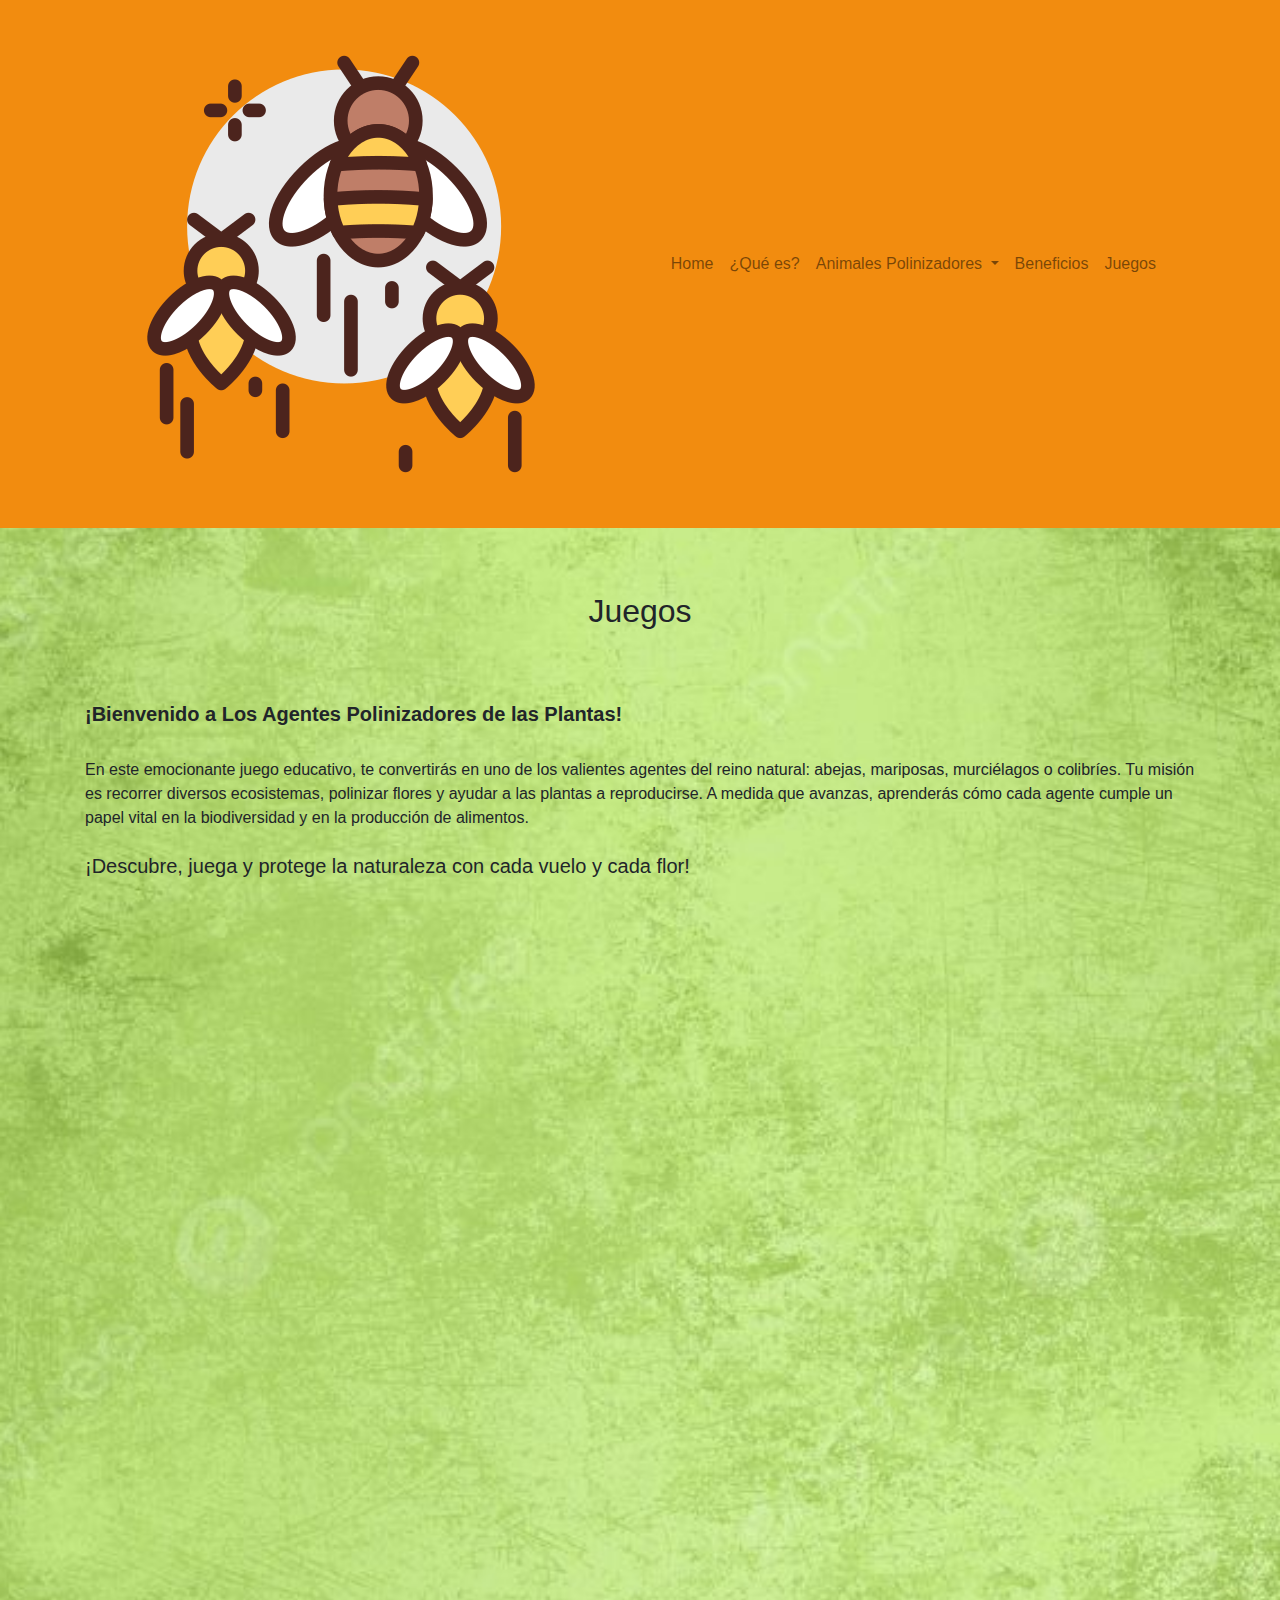
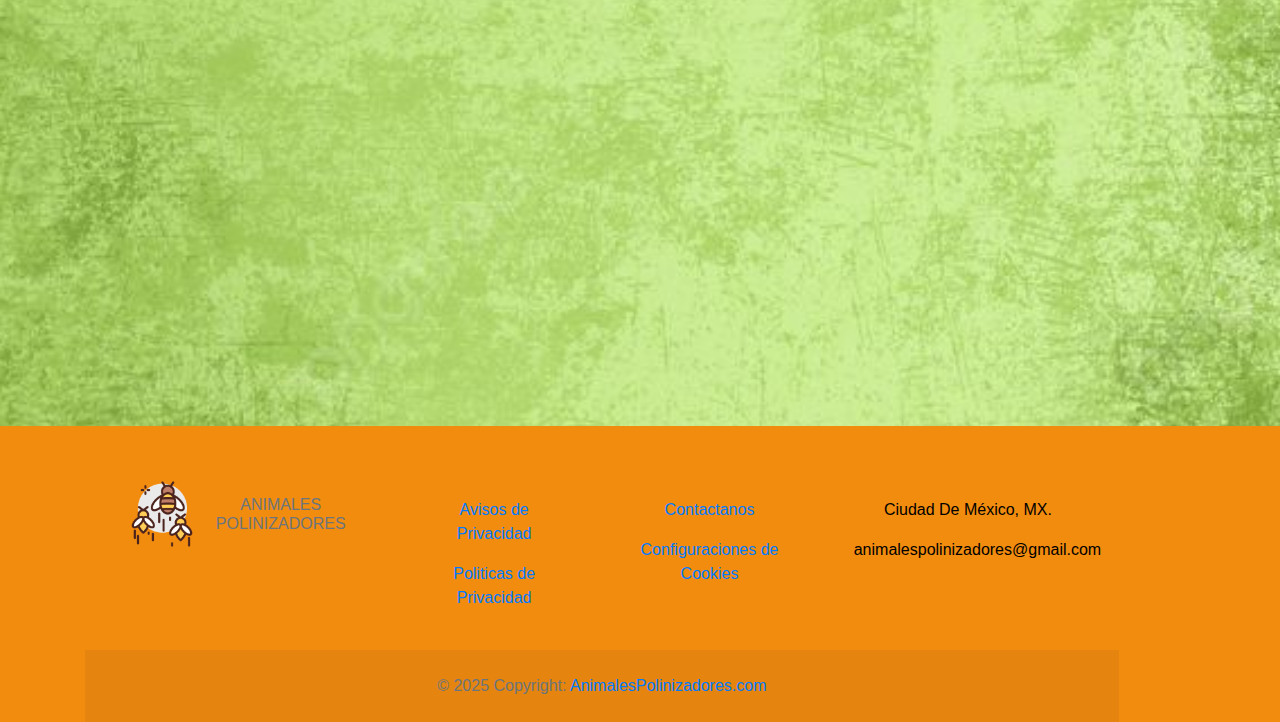
<file: html/juegos.html>
<!DOCTYPE html>
<html>
<head>
	<meta charset="utf-8">
	<meta name="viewport" content="width=device-width, initial-scale=1">

	<title>Animales Polinozadores</title>
	<link rel="stylesheet" type="text/css" href="../css/estilosjuegos.css">


	
	<link rel="stylesheet" href="https://maxcdn.bootstrapcdn.com/bootstrap/4.0.0/css/bootstrap.min.css">
    
    <link
    rel="stylesheet"
    href="https://cdnjs.cloudflare.com/ajax/libs/animate.css/4.1.1/animate.min.css"
        />
    
    <style>
        
        .fondo {
                      background-image: url('../imagenes/fondos.jpeg');
                      background-size: cover;
                      background-repeat: no-repeat;
                      background-position: center;
                    }
		.body{
			text-align: center;
		}
    
    </style>
    
</head>
<body class="fondo">
	<div class="cabeza">
		<div class="container">
			<div class="d-flex justify-content-between py-2 align-items-center">
				
                
                <div class="d-flex align-items-center">
                  <a href="/">
                    <img src="../imagenes/logo.png" alt="Mi Logo" style="height: 80 px;"> 
                  </a>
                  <p class="ms-3 mb-0"></p>
                </div>
				
				<nav class="navbar navbar-expand-lg navbar-light bg-body-tertiary">
					 <div class="container-fluid">
                         
					    <button
					      data-mdb-collapse-init
					      class="navbar-toggler"
					      type="button"
					      data-mdb-target="#navbarRightAlignExample"
					      aria-controls="navbarRightAlignExample"
					      aria-expanded="false"
					      aria-label="Toggle navigation">
					      <i class="fas fa-bars"></i>
					    </button>
                         
					   <div class="collapse navbar-collapse" id="navbarRightAlignExample">
					        <ul class="navbar-nav ms-auto mb-2 mb-lg-0">
						        <li class="nav-item">
						          <a class="nav-link" aria-current="page" href="../index.html">Home</a>
						        </li>
						        <li class="nav-item">
						         <a class="nav-link" href="quees.html">¿Qué es?</a>
						        </li>
								<li class="nav-item dropdown">
									<a class="nav-link dropdown-toggle" href="#" id="navbarDropdown" role="button" data-toggle="dropdown" aria-haspopup="true" aria-expanded="false">
										Animales Polinizadores
									</a>
									<div class="dropdown-menu" aria-labelledby="navbarDropdownMenuLink">
										<a class="dropdown-item" href="abejas.html">Abejas</a>
										<a class="dropdown-item" href="avispas.html">Avipas</a>
                                        <a class="dropdown-item" href="moscas.html">Moscas</a>
                                        <a class="dropdown-item" href="hormigas.html">Hormigas</a>
                                        <a class="dropdown-item" href="escarabajos.html">Escarabajos</a>
                                        <a class="dropdown-item" href="mariposas.html">Mariposas</a>
                                        <a class="dropdown-item" href="colibries.html">Colobríes</a>
                                        <a class="dropdown-item" href="murcielagos.html">Murciélagos</a>
									</div>
                                    </li>
                                    <li class="nav-item">
						          <a class="nav-link" href="beneficios.html">Beneficios</a>
						        </li>
								  
						        <li class="nav-item">
						          <a class="nav-link" href="juegos.html">Juegos</a> 
						        </li>
					      	</ul>
					    </div>
					 </div>
				</nav>
 			</div>
		</div>
	</div>
		

	<div class="cabeza-cuerpo">
		<div class="container">
			<div class="row">
    			<div class="col">
      				<div>
				    <center>
						<p><h2 class="text-center pt-5 animate__animated animate__rubberBand">Juegos</h2>
					</center>
						<p class="text-center pt-5"><h5><b>¡Bienvenido a Los Agentes Polinizadores de las Plantas!</b></h5><br>
						 En este emocionante juego educativo, te convertirás en uno de los valientes agentes del reino natural: abejas, mariposas, murciélagos o colibríes. Tu misión es recorrer diversos ecosistemas, polinizar flores y ayudar a las plantas a reproducirse. A medida que avanzas, aprenderás cómo cada agente cumple un papel vital en la biodiversidad y en la producción de alimentos. <br>
						
						<br><b><h5>¡Descubre, juega y protege la naturaleza con cada vuelo y cada flor!</h5></b></p>
				
                    <center><iframe class="text-center pt-5" allow="fullscreen; autoplay; allow-top-navigation-by-user-activation" allowfullscreen width="795" height="690" frameborder="0" src="https://es.educaplay.com/juego/20625616-los_agentes_polinizadores_de_las_plantas.html"></iframe></center>
                        
                        
                        
                     <center><iframe class="text-center pt-5" style="max-width:100%" src="https://wordwall.net/embed/3875171d88664b6798d5e60bd528b97d?themeId=21&templateId=30&fontStackId=0" width="500" height="380" frameborder="0" allowfullscreen></iframe></center>
                    
					</div>
    			</div>
  			</div>
		</div>
				<div class="text-center pt-5">			
				
	</div>
	
	<div class="pie">
		<div class="container">
			<div class="d-flex justify-content-between">
 				<footer class="text-center text-lg-start bg-body-tertiary text-muted">
  
  					<section class="">
    					<div class="container text-center text-md-start mt-5">
      						<div class="row mt-3">
                                
	        					<div class="col-md-3 col-lg-4 col-xl-3 mx-auto mb-4">
                                    <div class="d-flex align-items-center mb-3">
                                      <img src="../imagenes/logo.png" alt="Logo" style="height: 80px; margin-right: 10px;">
                                      <h6 class="text-uppercase fw-bold mb-0">ANIMALES POLINIZADORES</h6>
                                    </div> 
                                  </div>

	        					<div class="col-md-2 col-lg-2 col-xl-2 mx-auto mb-4">
							          <h6 class="text-uppercase fw-bold mb-4">
							           
							          </h6>
							          <p>
							            <a href="#!" class="text-reset">Avisos de Privacidad</a>
							          </p>
							         
							          <p>
							            <a href="#!" class="text-reset">Politicas de Privacidad</a>
							          </p>
	        					</div>

						        <div class="col-md-3 col-lg-2 col-xl-2 mx-auto mb-4">
						          <!-- Links -->
						          <h6 class="text-uppercase fw-bold mb-4">
						         
						          </h6>
						          <p>
						            <a href="#!" class="text-reset">Contactanos</a>
						          </p>
						          <p>
						            <a href="#!" class="text-reset">Configuraciones de Cookies</a>
						          </p>
						          
						        </div>

						        <div class="col-md-4 col-lg-3 col-xl-3 mx-auto mb-md-0 mb-4">
						          <!-- Links -->
						          <h6 class="text-uppercase fw-bold mb-4"></h6>
						          <p><i class="fas fa-home me-3"></i>Ciudad De México, MX.</p>
						          <p>
						            <i class="fas fa-envelope me-3"></i>
						            animalespolinizadores@gmail.com
						          </p>
						        </div>
      						</div>
 
    					</div>
  					</section>
 
	  					<div class="text-center p-4" style="background-color: rgba(0, 0, 0, 0.05);">
						    © 2025 Copyright:
						    <a class="text-reset fw-bold" href="#">AnimalesPolinizadores.com</a>
	  					</div>
				</footer>
 			</div>
		</div>
	</div>	

		
	<script src="https://ajax.googleapis.com/ajax/libs/jquery/3.3.1/jquery.min.js"></script>
 
	
	<script src="https://cdnjs.cloudflare.com/ajax/libs/popper.js/1.12.9/umd/popper.min.js"></script>
 
	
	<script src="https://maxcdn.bootstrapcdn.com/bootstrap/4.0.0/js/bootstrap.min.js"></script>
</body>
</html>
</file>
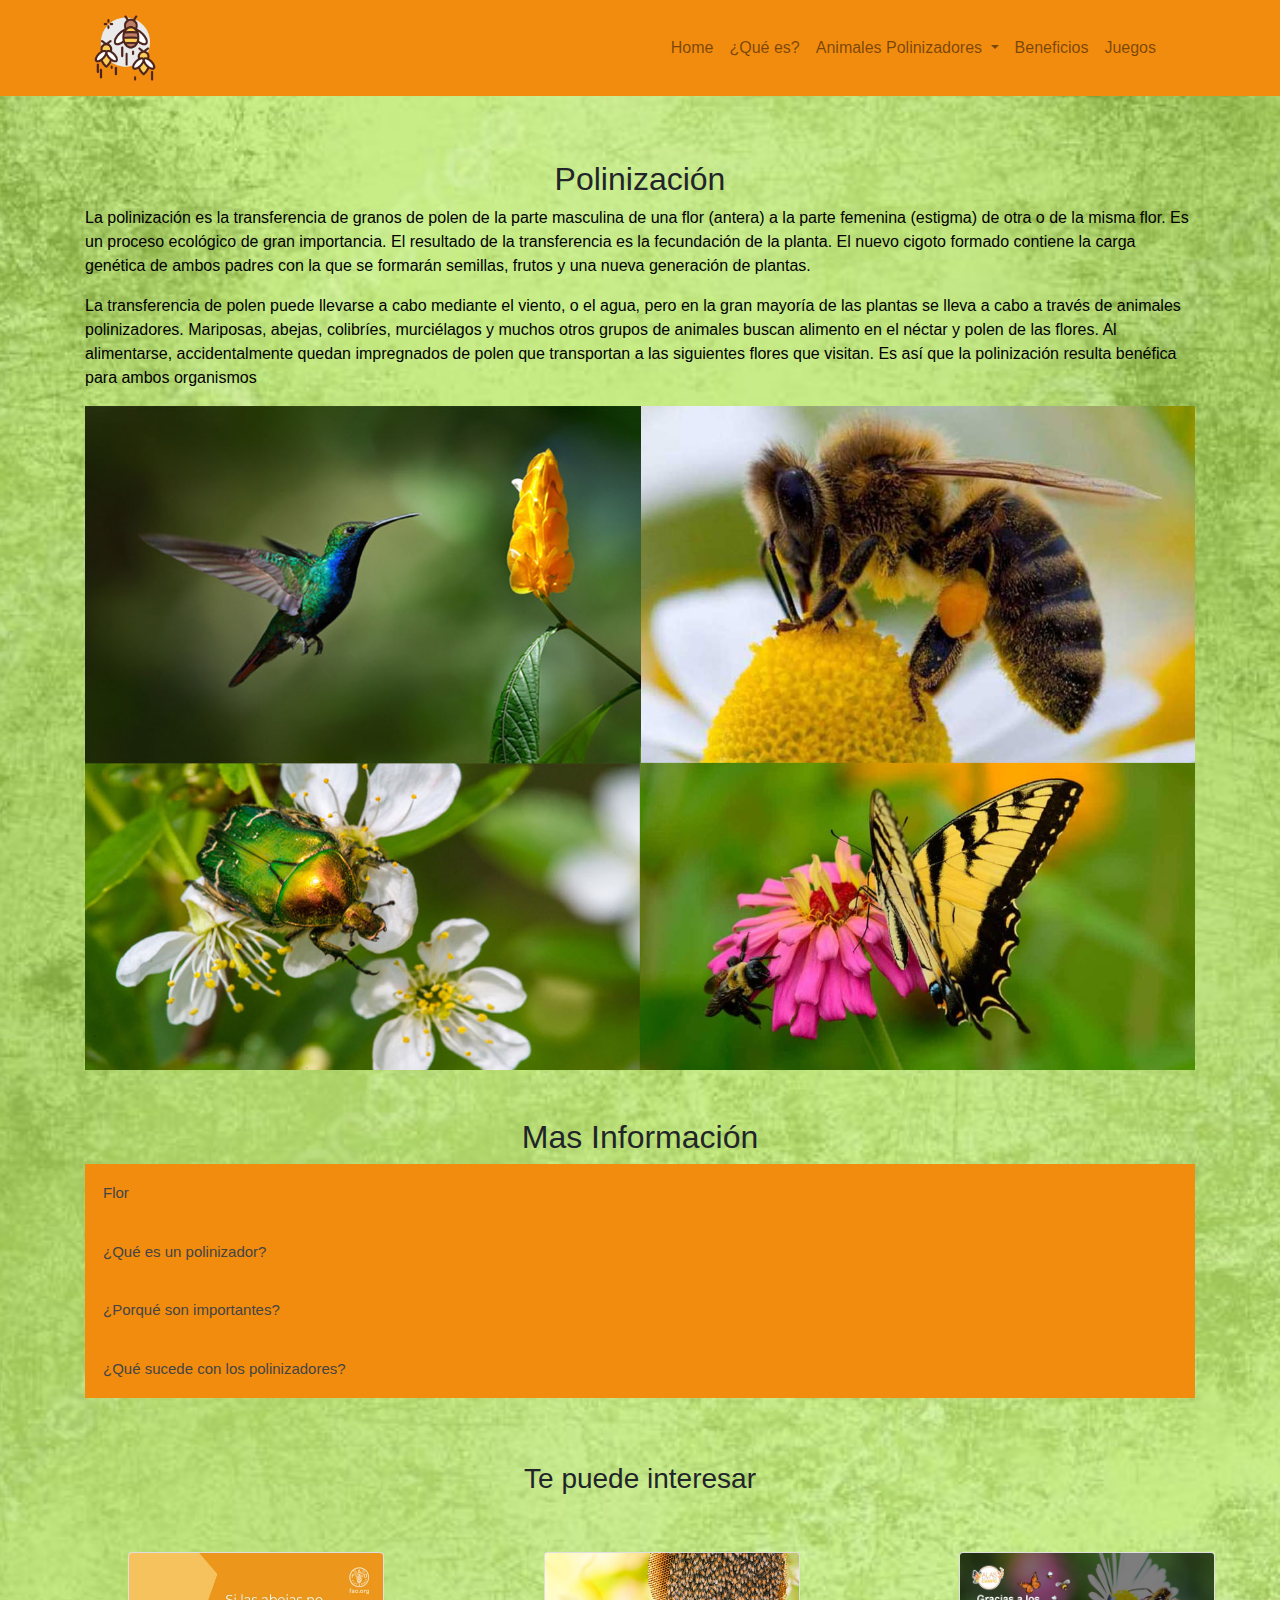
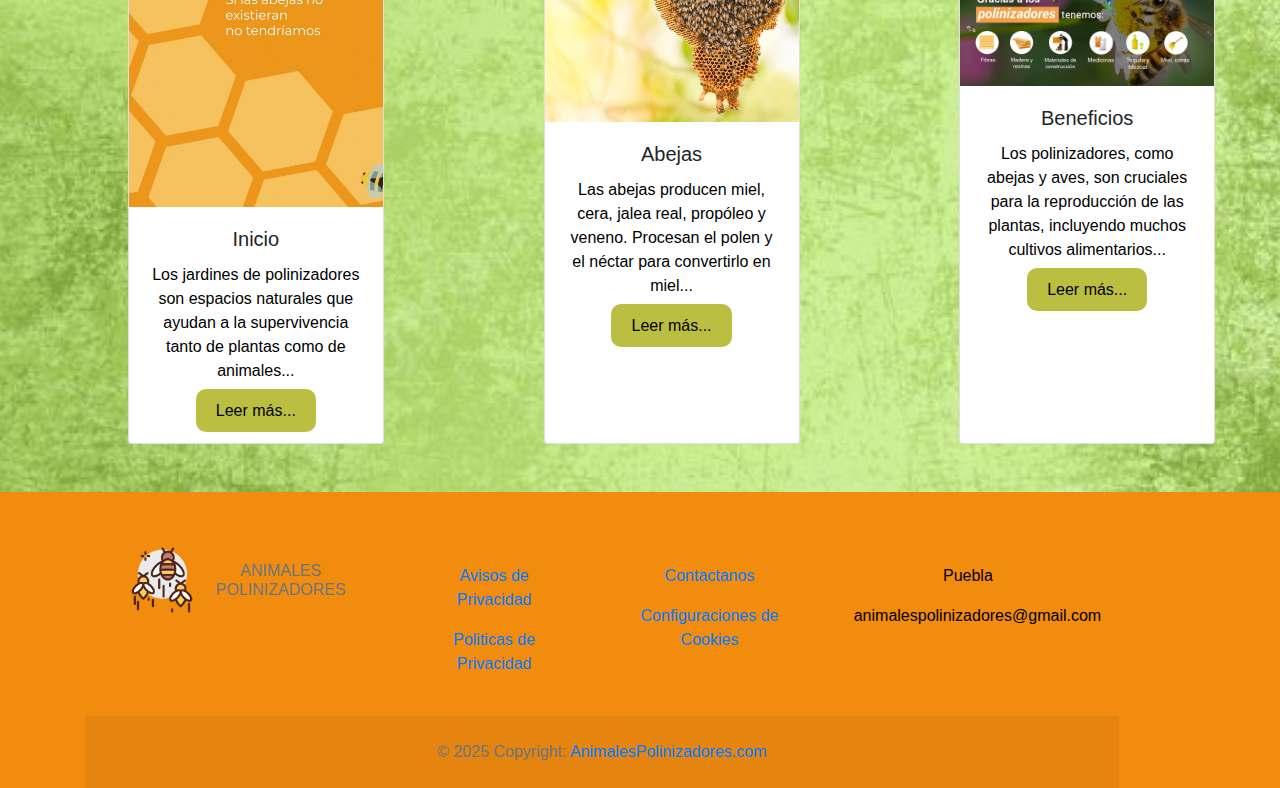
<file: html/quees.html>
<!DOCTYPE html>
<html>
<head>
	<meta charset="utf-8">
	<meta name="viewport" content="width=device-width, initial-scale=1">

	<title>Animales Polinizadores</title>
	<link rel="stylesheet" type="text/css" href="../css/estilosquees.css">


	<link rel="stylesheet" href="https://maxcdn.bootstrapcdn.com/bootstrap/4.0.0/css/bootstrap.min.css">
    
    <link
    rel="stylesheet"
    href="https://cdnjs.cloudflare.com/ajax/libs/animate.css/4.1.1/animate.min.css"
        />  
    
    <style>
        
        .accordion {
              background-color: #F28C0F;
              color: #444;
              cursor: pointer;
              padding: 18px;
              width: 100%;
              border: none;
              text-align: left;
              outline: none;
              font-size: 15px;
              transition: 0.4s;
            }

            .active, .accordion:hover {
              background-color: #F2A30F; 
            }

            .panel {
              padding: 0 18px;
              display: none;
              background-color: #D2D9A0;
              overflow: hidden;
            }
    
         .fondo {
                      background-image: url('../imagenes/fondos.jpeg');
                      background-size: cover;
                      background-repeat: no-repeat;
                      background-position: center;
                    }
        
    </style>
    
</head>
<body class="fondo">
	<div class="cabeza">
		<div class="container">
			<div class="d-flex justify-content-between py-2 align-items-center">
				
                <div class="d-flex align-items-center">
                  <a href="/">
                    <img src="../imagenes/logo.png" alt="Mi Logo" style="height: 80px;"> 
                  </a>
                  <p class="ms-3 mb-0"></p>
                </div>
				
			<nav class="navbar navbar-expand-lg navbar-light bg-body-tertiary">
					 <div class="container-fluid">
                         
					    <button
					      data-mdb-collapse-init
					      class="navbar-toggler"
					      type="button"
					      data-mdb-target="#navbarRightAlignExample"
					      aria-controls="navbarRightAlignExample"
					      aria-expanded="false"
					      aria-label="Toggle navigation">
					      <i class="fas fa-bars"></i>
					    </button>
                         
					   <div class="collapse navbar-collapse" id="navbarRightAlignExample">
					        <ul class="navbar-nav ms-auto mb-2 mb-lg-0">
						        <li class="nav-item">
						          <a class="nav-link" aria-current="page" href="../index.html">Home</a>
						        </li>
						        <li class="nav-item">
						         <a class="nav-link" href="quees.html">¿Qué es?</a>
						        </li>
								<li class="nav-item dropdown">
									<a class="nav-link dropdown-toggle" href="#" id="navbarDropdown" role="button" data-toggle="dropdown" aria-haspopup="true" aria-expanded="false">
										Animales Polinizadores
									</a>
									<div class="dropdown-menu" aria-labelledby="navbarDropdownMenuLink">
										<a class="dropdown-item" href="abejas.html">Abejas</a>
										<a class="dropdown-item" href="avispas.html">Avipas</a>
                                        <a class="dropdown-item" href="moscas.html">Moscas</a>
                                        <a class="dropdown-item" href="hormigas.html">Hormigas</a>
                                        <a class="dropdown-item" href="escarabajos.html">Escarabajos</a>
                                        <a class="dropdown-item" href="mariposas.html">Mariposas</a>
                                        <a class="dropdown-item" href="colibries.html">Colobríes</a>
                                        <a class="dropdown-item" href="murcielagos.html">Murciélagos</a>
									</div>
                                    </li>
                                    <li class="nav-item">
						          <a class="nav-link" href="beneficios.html">Beneficios</a>
						        </li>
								  
						        <li class="nav-item">
						          <a class="nav-link" href="juegos.html">Juegos</a> 
						        </li>
					      	</ul>
					    </div>
					 </div>
				</nav>
 			</div>
		</div>
	</div>
		

	<div class="cabeza-cuerpo">
		<div class="container">
			<div class="row">
    
    			<div class="col">
      				<div>
      					<div class="text-center pt-5">			
							<p><h2 class="animate__animated animate__rubberBand">Polinización</h2>
						</div>
				    
					<p>La polinización es la transferencia de granos de polen de la parte masculina de una flor (antera) a la parte femenina (estigma) de otra o de la misma flor. Es un proceso ecológico de gran importancia. El resultado de la transferencia es la fecundación de la planta. El nuevo cigoto formado contiene la carga genética de ambos padres con la que se formarán semillas, frutos y una nueva generación de plantas.</p>

                    <p>La transferencia de polen puede llevarse a cabo mediante el viento, o el agua, pero en la gran mayoría de las plantas se lleva a cabo a través de animales polinizadores. Mariposas, abejas, colibríes, murciélagos y muchos otros grupos de animales buscan alimento en el néctar y polen de las flores. Al alimentarse, accidentalmente quedan impregnados de polen que transportan a las siguientes flores que visitan. Es así que la polinización resulta benéfica para ambos organismos</p>
					</div>
                
                <div class="col-center">
      				<img src="../imagenes/Polinizadores.jpg" alt="novedades" width="1800px" class="img-fluid animate__animated animate__fadeInUp"><img/>
    			</div>
            
    			</div>
  			</div>
		</div>
        
        
             <div class="container">
            <div class="row"> 
                <div class="col text-center pt-5">
                    
                    <h2 class="animate__animated animate__rubberBand">Mas Información</h2>

                <button class="accordion">Flor</button>
                    <div class="panel">
                            <p>La flor es el órgano reproductivo de las plantas. La parte femenina es el gineceo (del griego, gynaikos, mujer y oikos, casa), que consta de estigma, estilo y ovario. La parte masculina es el androceo (del griego, andros, hombre y oikos, casa) que está conformado por los estambres, que constan de la antera y el filamento.</p>

                           <p> Hay una gran variedad de flores y muchas formas de polinización. Algunas plantas (dioicas), como el sauce y el fresno, tienen individuos con flores femeninas e individuos con flores masculinas. Otras plantas (monoicas) tienen individuos con flores de ambos sexos en la misma planta pero las flores femeninas y masculinas están separadas (flores unisexuales) en distintas partes de la planta, como los encinos, ailes, liquidámbar, calabaza y maíz. Unas plantas más tienen flores en donde se encuentran los dos sexos (hermafroditas o bisexuales), como las magnolias, tomates, chiles, cafeto, y manzano.</p>

                           <p> Es así que puede haber polinización cruzada cuando cuando el transporte de polen sucede entre flores distintas o autopolinización cuando el polen es transferido de la antera al estigma de la misma flor.</p>
                    </div>

                    <button class="accordion">¿Qué es un polinizador?</button>
                    <div class="panel">
                        <p>Los polinizadores son animales que se alimentan del néctar o polen de las flores y durante sus visitas transportan accidentalmente polen de una flor a otra, permitiendo la reproducción de las plantas y la producción de frutos.</p>

                        <p>Los polinizadores facilitan la fecundación cruzada de las plantas, y son responsables directos de la producción de frutos en muchas especies. Además el intercambio de polen entre distintas plantas promueve su diversidad genética.</p>
                        
                    </div>

                    <button class="accordion">¿Porqué son importantes?</button>
                    <div class="panel">
                           <p>Los polinizadores son esenciales en nuestro ambiente. Abejas, abejorros, mariposas, colibríes y murciélagos nectarívoros, entre otros, al alimentarse de néctar y polen mueven el polen de una flor a otra lo que hace posible su reproducción y por ende la formación de frutos. Los polinizadores son responsables de la reproducción sexual de más del 80% de las plantas vasculares terrestres (IPBES 2016).</p>

                           <p>De las 316 especies de plantas cultivadas en México 236 son utilizadas como comestibles. De ellas se consumen los frutos o semillas de 171, de las cuales 85% depende en cierta medida de los polinizadores (Ashworth et al. 2009).
                             </p>
                    </div>
                    
                    <button class="accordion">¿Qué sucede con los polinizadores?</button>
                    <div class="panel">
                           <p>Desde mediados de la década de 1990 se ha observado una disminución drástica en las poblaciones de polinizadores en Europa y Estados Unidos. Al parecer esta tendencia ocurre a nivel mundial debido al uso indiscriminado de pesticidas en cultivos, por competencia y desplazamiento por especies introducidas, así como transformación de sus hábitats (IPBES 2016). Se estima que cerca de 200 vertebrados y 10 mil insectos polinizadores en el mundo están amenazados (Chambers et al. 2004).</p>
                    </div>

                <script>
                    var acc = document.getElementsByClassName("accordion");
                    var i;

                    for (i = 0; i < acc.length; i++) {
                      acc[i].addEventListener("click", function() {
                        this.classList.toggle("active");
                        var panel = this.nextElementSibling;
                        if (panel.style.display === "block") {
                          panel.style.display = "none";
                        } else {
                          panel.style.display = "block";
                        }
                      });
                    }
                </script>

                    
                </div>
            
            </div>
        
        </div>        
        
        
        
				<div class="text-center pt-5">			
					<p><h3 class="animate__animated animate__rubberBand">Te puede interesar</h3>
                    
				</div>
        
        <div class="text-center pt-5">

			<div class="row row-cols-1 row-cols-md-3 g-4 mb-5 ml-5">
			  <div class="col">
			    <div class="card h-100 mx-auto" style="width: 16rem">
			      <img src="../imagenes/abejas.gif" alt="novedades" width="120px" class="card-img-top" alt="imagen">
			      <div class="card-body">
			        <h5 class="card-title">Inicio</h5>
			        <p class="card-text">Los jardines de polinizadores son espacios naturales que ayudan a la supervivencia tanto de plantas como de animales...</p>
			        <center><a class="boton" href="../index.html">Leer más...</a></center>
			      </div>
			      
			    </div>
			  </div>
			  <div class="col">
			    <div class="card h-100 mx-auto" style="width: 16rem">
			      <img src="../imagenes/abejas.jpg" alt="novedades" width="120px" class="card-img-top" alt="imagen">
			      <div class="card-body">
			        <h5 class="card-title">Abejas</h5>
			        <p class="card-text">Las abejas producen miel, cera, jalea real, propóleo y veneno. Procesan el polen y el néctar para convertirlo en miel...</p>
			        <center><a class="boton" href="abejas.html">Leer más...</a></center>
			      </div>
			      
			    </div>
			  </div>
			  <div class="col">
			    <div class="card h-100 mx-auto" style="width: 16rem">
			      <img src="../imagenes/Beneficiopolinizadores.jpg" alt="novedades" width="120px" class="card-img-top" alt="imagen">
			      <div class="card-body">
			        <h5 class="card-title">Beneficios</h5>
			        <p class="card-text">Los polinizadores, como abejas y aves, son cruciales para la reproducción de las plantas, incluyendo muchos cultivos alimentarios...</p>
			        <center><a class="boton" href="beneficios.html">Leer más...</a></center>
			      </div>
			      
			    </div>
			  </div>
			</div>

	</div>
	
	<div class="pie">
		<div class="container">
			<div class="d-flex justify-content-between">
 				<footer class="text-center text-lg-start bg-body-tertiary text-muted">
  
  					<section class="">
    					<div class="container text-center text-md-start mt-5">
      						<div class="row mt-3">
                                
	        					<div class="col-md-3 col-lg-4 col-xl-3 mx-auto mb-4">
                                    <div class="d-flex align-items-center mb-3">
                                      <img src="../imagenes/logo.png" alt="Logo" style="height: 80px; margin-right: 10px;">
                                      <h6 class="text-uppercase fw-bold mb-0">ANIMALES POLINIZADORES</h6>
                                    </div> 
                                  </div>

	        					<div class="col-md-2 col-lg-2 col-xl-2 mx-auto mb-4">
							          <h6 class="text-uppercase fw-bold mb-4">
							           
							          </h6>
							          <p>
							            <a href="#!" class="text-reset">Avisos de Privacidad</a>
							          </p>
							         
							          <p>
							            <a href="#!" class="text-reset">Politicas de Privacidad</a>
							          </p>
	        					</div>

						        <div class="col-md-3 col-lg-2 col-xl-2 mx-auto mb-4">
						          <!-- Links -->
						          <h6 class="text-uppercase fw-bold mb-4">
						         
						          </h6>
						          <p>
						            <a href="#!" class="text-reset">Contactanos</a>
						          </p>
						          <p>
						            <a href="#!" class="text-reset">Configuraciones de Cookies</a>
						          </p>
						          
						        </div>

						        <div class="col-md-4 col-lg-3 col-xl-3 mx-auto mb-md-0 mb-4">
						          <!-- Links -->
						          <h6 class="text-uppercase fw-bold mb-4"></h6>
						          <p><i class="fas fa-home me-3"></i>Puebla</p>
						          <p>
						            <i class="fas fa-envelope me-3"></i>
						            animalespolinizadores@gmail.com
						          </p>
						        </div>
      						</div>
 
    					</div>
  					</section>
 
	  					<div class="text-center p-4" style="background-color: rgba(0, 0, 0, 0.05);">
						    © 2025 Copyright:
						    <a class="text-reset fw-bold" href="#">AnimalesPolinizadores.com</a>
	  					</div>
				</footer>
 			</div>
		</div>
	</div>	

		
	<script src="https://ajax.googleapis.com/ajax/libs/jquery/3.3.1/jquery.min.js"></script>
 
	
	<script src="https://cdnjs.cloudflare.com/ajax/libs/popper.js/1.12.9/umd/popper.min.js"></script>
 
	
	<script src="https://maxcdn.bootstrapcdn.com/bootstrap/4.0.0/js/bootstrap.min.js"></script>
        
</body>
</html>
</file>
<file: css/estilosjuegos.css>
p {
	Color: black;
}

.cabeza{
	background-color: #F28C0F;
	
}

.cabeza-breadcrumb{
	background-color: #e9ecef;
}



.container-cuerpo {
  height: 500px;
  position: relative;
  border: 3px solid #dbe4ed; /* Border color is optional */ 
}

 .center {
  margin: 0;
  position: absolute;
  top: 50%;
  left: 50%;
  -ms-transform: translate(-50%, -50%);
  transform: translate(-50%, -50%);

}

.pie{
  background-color: #F28C0F;
}


#card .col-lg-4 {
  margin: o !important;
  padding: 25px;
  text-align: center;
}


.boton {
  background-color:  #e9ecef;
  color: black;
  padding: 13px 20px;
  text-decoration: none;
}

.boton:hover {
  background-color: #153443;
  color: white;
  border: 1px white;
}


.boton{
	border-radius: 10px;
}
</file>
<file: css/estilosquees.css>
p {
	Color: black;
}

.cabeza{
	background-color: #F28C0F;
	
}

.cabeza-breadcrumb{
	background-color: #e9ecef;
}



.container-cuerpo {
  height: 500px;
  position: relative;
  border: 3px solid #dbe4ed; 
}

 .center {
  margin: 0;
  position: absolute;
  top: 50%;
  left: 50%;
  -ms-transform: translate(-50%, -50%);
  transform: translate(-50%, -50%);

}

.pie{
  background-color: #F28C0F;
}


#card .col-lg-4 {
  margin: o !important;
  padding: 25px;
}


.boton {
  background-color:  #BBBF41;
  color: black;
  padding: 13px 20px;
  text-decoration: none;
}

.boton:hover {
  background-color: #162D59;
  color: #F28C0F;
  border: 1px white;
}


.boton{
	border-radius: 10px;
}
</file>
